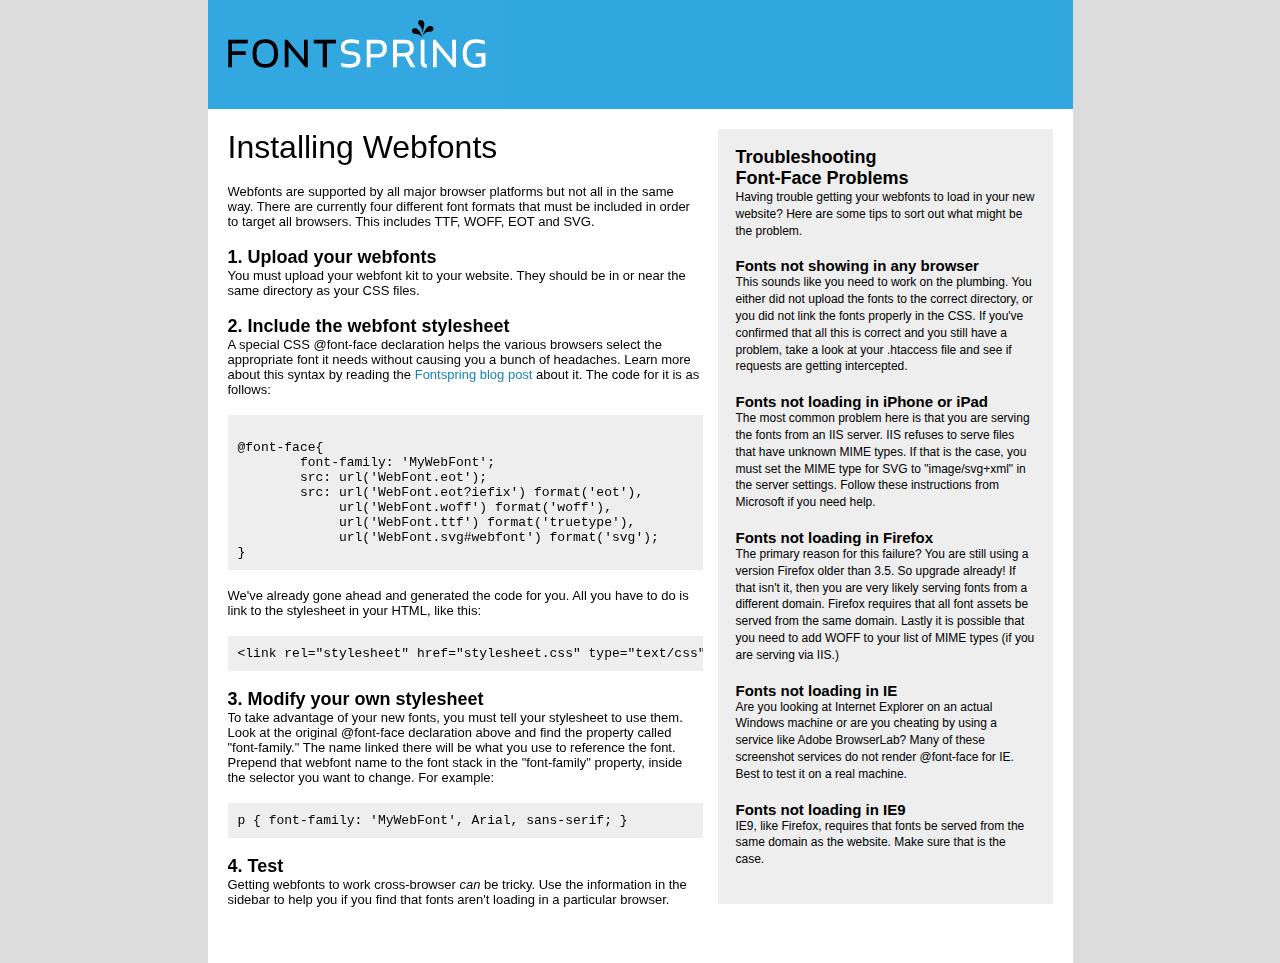
<file: fonts/How_to_use_webfonts.html>
<!DOCTYPE html PUBLIC "-//W3C//DTD XHTML 1.0 Transitional//EN"
	"http://www.w3.org/TR/xhtml1/DTD/xhtml1-transitional.dtd">

<html xmlns="http://www.w3.org/1999/xhtml" xml:lang="en" lang="en">
<head>
	<meta http-equiv="Content-Type" content="text/html; charset=utf-8" />

	<link rel="stylesheet" href="stylesheet.css" type="text/css" charset="utf-8" />

	<style type="text/css" media="screen">
		/*-- RESET ------*/
		html, body, div, span, applet, object, iframe,
		h1, h2, h3, h4, h5, h6, p, blockquote, pre,
		a, abbr, acronym, address, big, cite, code,
		del, dfn, em, font, img, ins, kbd, q, s, samp,
		small, strike, strong, sub, sup, tt, var,
		b, u, i, center, dl, dt, dd, ol, ul, li,
		fieldset, form, label, legend, table, 
		caption, tbody, tfoot, thead, tr, th, td 
		                  {margin: 0;padding: 0;border: 0;outline: 0;
		                  font-size: 100%;vertical-align: baseline;
		                  background: transparent;}
		body              {line-height: 1;}
		ol, ul            {list-style: none;}
		blockquote, q     {quotes: none;}
		blockquote:before, blockquote:after,
		q:before, q:after {content: '';	content: none;}
		:focus            {outline: 0;}
		ins               {text-decoration: none;}
		del               {text-decoration: line-through;}
		table             {border-collapse: collapse;border-spacing: 0;}
		
		/*-- GRID -----*/
		.section {margin-bottom: 18px;
		}
		.section:after	{content: ".";display: block;height: 0;clear: both;visibility: hidden;}
		.section 		{*zoom: 1;}

		.section .firstcolumn,
		.section .firstcol {margin-left: 0;}
		
		.grid1, .grid1_2cols, .grid1_3cols, .grid1_4cols, .grid2, .grid2_3cols, .grid2_4cols, .grid3, .grid3_2cols, .grid3_4cols, .grid4, .grid4_3cols, .grid5, .grid5_2cols, .grid5_3cols, .grid5_4cols, .grid6, .grid6_4cols, .grid7, .grid7_2cols, .grid7_3cols, .grid7_4cols, .grid8, .grid8_3cols, .grid9, .grid9_2cols, .grid9_4cols, .grid10, .grid10_3cols, .grid10_4cols, .grid11, .grid11_2cols, .grid11_3cols, .grid11_4cols, .grid12
		{margin-left: 15px;float: left;display: inline; overflow: hidden;}
		.width5, .grid5, .span-5 {width: 335px;}
		.width5_2cols,.grid5_2cols {width: 160px;}
		.width5_3cols,.grid5_3cols  {width: 101px;}
		.width5_4cols,.grid5_4cols  {width: 72px;}
		.input_width5 {width: 329px;}

		.width6, .grid6, .span-6 {width: 405px;}
		.width6_4cols,.grid6_4cols  {width: 90px;}
		.input_width6 {width: 399px;}

		.width7, .grid7, .span-7 {width: 475px;}
		.width7_2cols,.grid7_2cols {width: 230px;}
		.width7_3cols,.grid7_3cols  {width: 148px;}
		.width7_4cols,.grid7_4cols  {width: 107px;}
		.input_width7 {width: 469px;}
		
		/*-- STYLES -----*/
		body {
			color: #000;
			background-color: #dcdcdc;
			font: 13px Arial, sans-serif;
		}

		a {
			text-decoration: none;
			color: #1883ba;
		}

		h1{
			font-size: 32px;
			font-weight: normal;
			font-style: normal;
			margin-bottom: 18px;
		}

		h2{
			font-size: 18px;
		}

		#container {
			width: 865px;
			margin: 0px auto;
		}
		


		#header {
			height:109px;
			font-size: 36px;
			background-color: #000;
			color: #fff;
			text-indent:-9999px;
			background: url([data-uri]) no-repeat left center;
			background-color: #31a7e0;
			
		}
		
		#main_content {
			background-color: #fff;
			padding: 20px 20px 20px;
		}


		#footer p {
			margin: 0;
			padding-top: 10px;
			padding-bottom: 50px;
			color: #333;
			font: 10px Arial, sans-serif;
		}
		code {
			white-space: pre;
			background-color: #eee;
			display: block;
			padding: 10px;
			margin-bottom: 18px;
			overflow: auto;
		}

		.box  { 
		  padding: 18px; 
		  margin-bottom: 18px; 
		  background: #eee; 
		}
		.bottom,.last 	{margin-bottom:0 !important; padding-bottom:0 !important;}
		

		
		p{
			line-height: 1.2em;
			margin-bottom: 18px;
			font: 13px Arial, sans-serif;
		}



		h3{
			font-size: 15px;
			margin-top: 18px;
		}
		
		.sidebar p{
			font-size: 12px;
			line-height: 1.4em;
		}
		
	</style>

<title>How to Use Webfonts</title>
	
</head>

<body>
<div id="container">
	<div id="header">
		Fontspring
	</div>
	<div id="main_content">
			<div class="section">
				<div class="grid7 firstcol">
					<h1>Installing Webfonts</h1>
					
					<p>Webfonts are supported by all major browser platforms but not all in the same way. There are currently four different font formats that must be included in order to target all browsers. This includes TTF, WOFF, EOT and SVG.</p>
					
					<h2>1. Upload your webfonts</h2>
					<p>You must upload your webfont kit to your website. They should be in or near the same directory as your CSS files.</p>
					
					<h2>2. Include the webfont stylesheet</h2>
					<p>A special CSS @font-face declaration helps the various browsers select the appropriate font it needs without causing you a bunch of headaches. Learn more about this syntax by reading the <a href="https://www.fontspring.com/blog/further-hardening-of-the-bulletproof-syntax">Fontspring blog post</a> about it. The code for it is as follows:</p>


<code>
@font-face{ 
	font-family: 'MyWebFont';
	src: url('WebFont.eot');
	src: url('WebFont.eot?iefix') format('eot'),
	     url('WebFont.woff') format('woff'),
	     url('WebFont.ttf') format('truetype'),
	     url('WebFont.svg#webfont') format('svg');
}
</code>
	<p>We've already gone ahead and generated the code for you. All you have to do is link to the stylesheet in your HTML, like this:</p>
	<code>&lt;link rel=&quot;stylesheet&quot; href=&quot;stylesheet.css&quot; type=&quot;text/css&quot; charset=&quot;utf-8&quot; /&gt;</code>

					<h2>3. Modify your own stylesheet</h2>
					<p>To take advantage of your new fonts, you must tell your stylesheet to use them. Look at the original @font-face declaration above and find the property called "font-family." The name linked there will be what you use to reference the font. Prepend that webfont name to the font stack in the "font-family" property, inside the selector you want to change. For example:</p>
<code>p { font-family: 'MyWebFont', Arial, sans-serif; }</code>

<h2>4. Test</h2>
<p>Getting webfonts to work cross-browser <em>can</em> be tricky. Use the information in the sidebar to help you if you find that fonts aren't loading in a particular browser.</p>
				</div>
				
				<div class="grid5 sidebar">
					<div class="box">
						<h2>Troubleshooting<br />Font-Face Problems</h2>
						<p>Having trouble getting your webfonts to load in your new website? Here are some tips to sort out what might be the problem.</p>

						<h3>Fonts not showing in any browser</h3>

						<p>This sounds like you need to work on the plumbing. You either did not upload the fonts to the correct directory, or you did not link the fonts properly in the CSS. If you've confirmed that all this is correct and you still have a problem, take a look at your .htaccess file and see if requests are getting intercepted.</p>

						<h3>Fonts not loading in iPhone or iPad</h3>

						<p>The most common problem here is that you are serving the fonts from an IIS server. IIS refuses to serve files that have unknown MIME types. If that is the case, you must set the MIME type for SVG to "image/svg+xml" in the server settings. Follow these instructions from Microsoft if you need help.</p>

						<h3>Fonts not loading in Firefox</h3>

						<p>The primary reason for this failure? You are still using a version Firefox older than 3.5. So upgrade already! If that isn't it, then you are very likely serving fonts from a different domain. Firefox requires that all font assets be served from the same domain. Lastly it is possible that you need to add WOFF to your list of MIME types (if you are serving via IIS.)</p>

						<h3>Fonts not loading in IE</h3>

						<p>Are you looking at Internet Explorer on an actual Windows machine or are you cheating by using a service like Adobe BrowserLab? Many of these screenshot services do not render @font-face for IE. Best to test it on a real machine.</p>

						<h3>Fonts not loading in IE9</h3>

						<p>IE9, like Firefox, requires that fonts be served from the same domain as the website. Make sure that is the case.</p>
					</div>
				</div>
			</div>
			
		</div>
	
	</div>
	
</div>
</body>
</html>
</file>
<file: fonts/stylesheet.css>
@font-face {
    font-family: 'kingthings_petrock_lightRg';
    src: url('Kingthings_Petrock_light-webfont.eot');
    src: url('Kingthings_Petrock_light-webfont.eot?#iefix') format('embedded-opentype'),
         url('Kingthings_Petrock_light-webfont.woff2') format('woff2'),
         url('Kingthings_Petrock_light-webfont.woff') format('woff'),
         url('Kingthings_Petrock_light-webfont.ttf') format('truetype'),
         url('Kingthings_Petrock_light-webfont.svg#kingthings_petrock_lightRg') format('svg');
    font-weight: normal;
    font-style: normal;

}
</file>
